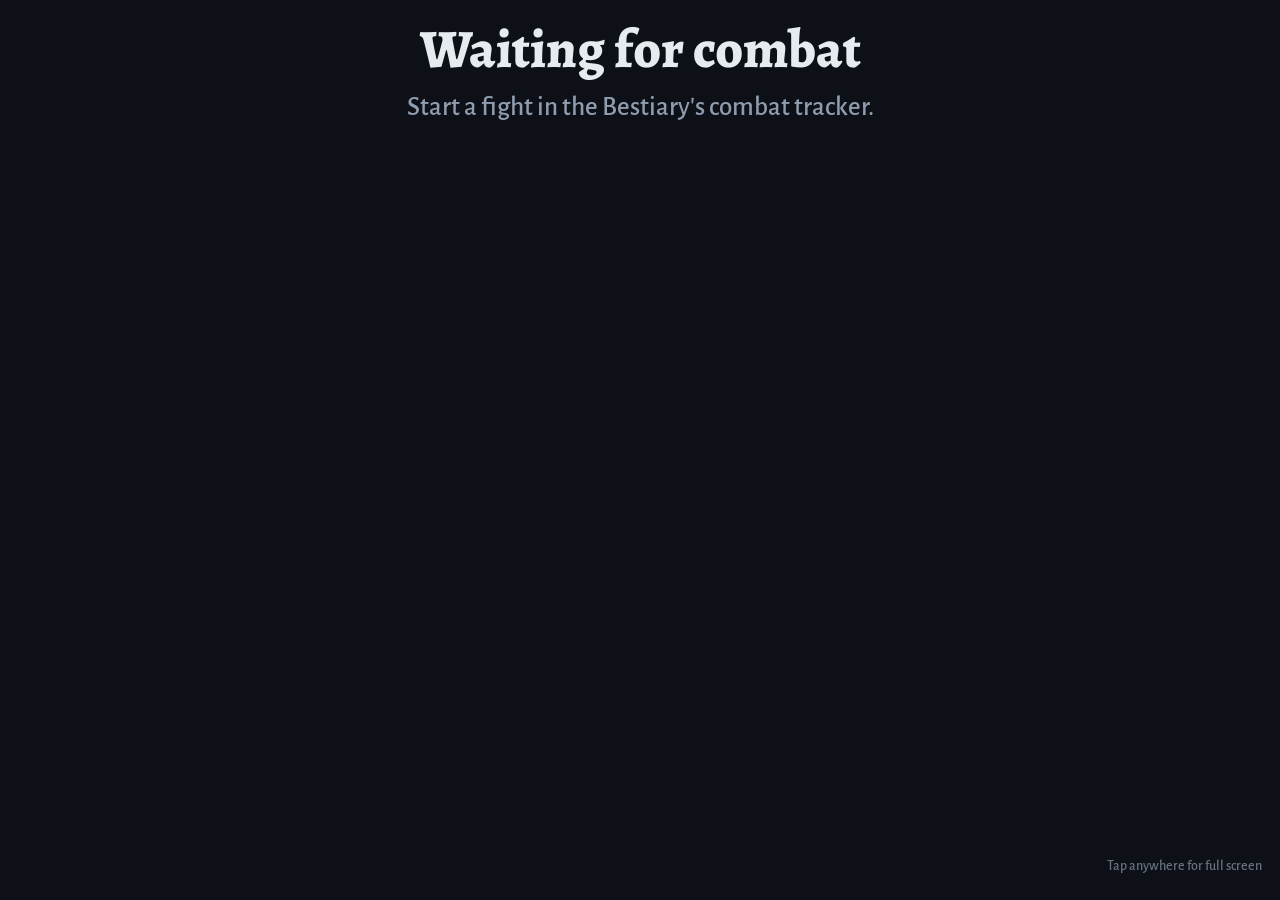
<file: player.html>
<!doctype html>
<html lang="en">
<head>
<meta charset="utf-8">
<meta name="viewport" content="width=device-width,initial-scale=1">
<meta name="theme-color" content="#0d1117">
<title>Bestiary · Player view</title>
<link rel="icon" href="icons/icon-192.png">
<style>
@font-face{font-family:"Alegreya";src:url(fonts/alegreya-latin-700-normal.woff2) format("woff2");font-weight:700;font-display:swap}
@font-face{font-family:"Alegreya";src:url(fonts/alegreya-latin-800-normal.woff2) format("woff2");font-weight:800;font-display:swap}
@font-face{font-family:"Alegreya";src:url(fonts/alegreya-latin-400-italic.woff2) format("woff2");font-weight:400;font-style:italic;font-display:swap}
@font-face{font-family:"Alegreya Sans";src:url(fonts/alegreya-sans-latin-500-normal.woff2) format("woff2");font-weight:500;font-display:swap}
@font-face{font-family:"Alegreya Sans";src:url(fonts/alegreya-sans-latin-700-normal.woff2) format("woff2");font-weight:700;font-display:swap}

:root{
  --bg:#0d1117; --row:#161d27; --line:#2a3544; --text:#e6ebf0; --muted:#8f9cad;
  --foe:#d0606c; --party:#7fa7d6; --seg-off:#252f3c;
  --serif:"Alegreya",Georgia,serif; --sans:"Alegreya Sans",system-ui,sans-serif;
  color-scheme:dark;
}
*{box-sizing:border-box}
html,body{margin:0;height:100%;background:var(--bg);color:var(--text);font-family:var(--sans);font-variant-numeric:lining-nums;overflow:hidden;cursor:default}
.wrap{height:100vh;display:grid;grid-template-rows:auto 1fr;padding:2.2vh 2.6vw;gap:2vh}

header{display:flex;align-items:baseline;gap:2.4vw;border-bottom:2px solid var(--line);padding-bottom:1.4vh}
.round{font:800 clamp(28px,4.4vh,60px)/1 var(--serif);white-space:nowrap}
.up{font:500 clamp(20px,3.2vh,44px)/1.1 var(--sans);color:var(--muted);flex:1;min-width:0;overflow:hidden;text-overflow:ellipsis;white-space:nowrap}
.up b{font:700 1.1em var(--serif);color:var(--text)}

.list{list-style:none;margin:0;padding:0;column-gap:2.4vw}
.list > .row{break-inside:avoid;margin-bottom:1.1vh}
.row{display:grid;grid-template-columns:2.6vw minmax(0,1fr) auto;align-items:center;gap:.4vh 1.2vw;padding:1.1vh 1.2vw 1.1vh .6vw;background:var(--row);border-radius:8px;border-left:.55vw solid var(--foe);min-height:6.4vh}
.row.party{border-left-color:var(--party)}
.mark{font-size:clamp(18px,3vh,40px);text-align:center;color:var(--muted)}
.row.current{outline:3px solid var(--text);outline-offset:0;background:#1e2733}
.row.current .mark{color:var(--text)}
.row.acted{opacity:.5}
.name{font:700 clamp(20px,3.3vh,46px)/1.1 var(--serif);min-width:0;overflow:hidden;text-overflow:ellipsis;white-space:nowrap}
.stage{display:flex;align-items:center;gap:1vw;justify-self:end}
.segs{display:grid;grid-template-columns:repeat(4,1fr);gap:4px;width:clamp(110px,13vw,260px)}
.segs i{height:clamp(10px,1.6vh,22px);border-radius:3px;background:var(--seg-off)}
.row.foe .segs i.on{background:var(--foe)}
.row.party .segs i.on{background:var(--party)}
.word{font:700 clamp(20px,3vh,42px)/1 var(--sans);text-align:right;letter-spacing:.01em;white-space:nowrap}
.s-wounded .word{color:#e3c27a}
.s-bloodied .word,.s-near .word{color:#e58a8a}
.s-stable .word{color:var(--muted)}
.row.s-down .name,.row.s-dead .name{text-decoration:line-through;opacity:.6}
.row.s-dying .word,.row.s-dead .word,.row.s-down .word{color:var(--foe)}
.conds{grid-column:2/-1;display:flex;flex-wrap:wrap;gap:6px}
.conds span{font:500 clamp(13px,1.8vh,24px)/1.3 var(--sans);padding:0 .6em;border:1px solid var(--line);border-radius:999px;color:var(--muted);text-transform:capitalize}
.members{grid-column:2/-1;list-style:none;margin:.6vh 0 0;padding:0;display:grid;gap:.6vh}
.members .row{background:transparent;padding:.3vh 0;min-height:0;border:0;grid-template-columns:minmax(0,1fr) auto}
.members .name{font-size:clamp(17px,2.6vh,36px)}
.members .word{font-size:clamp(17px,2.5vh,34px)}

.idle{display:grid;place-items:center;text-align:center;color:var(--muted);font:500 clamp(20px,3vh,40px)/1.4 var(--sans)}
.idle b{display:block;font:800 clamp(34px,6vh,80px)/1.1 var(--serif);color:var(--text);margin-bottom:1vh}
.lairban{margin-left:auto;font:italic 400 clamp(18px,2.8vh,38px) var(--serif);color:var(--foe)}
.pic{position:fixed;inset:0;margin:0;background:#05080c;display:grid;grid-template-rows:1fr auto;place-items:center;padding:3vh 3vw;gap:2vh;z-index:5}
.pic[hidden]{display:none}
.pic img{max-width:100%;max-height:100%;object-fit:contain;border-radius:10px;min-height:0}
.pic figcaption{font:800 clamp(28px,5vh,72px)/1.1 var(--serif);text-align:center}
.hint{position:fixed;right:1.4vw;bottom:1.2vh;font-size:14px;color:var(--muted);opacity:.7;transition:opacity .6s}
.hint.gone{opacity:0}
.backbtn{position:fixed;left:1.4vw;bottom:1.2vh;padding:10px 16px;border:1px solid var(--line);border-radius:8px;background:var(--row);color:var(--text);font:700 16px var(--sans);text-decoration:none}
@media (prefers-reduced-motion:reduce){.hint{transition:none}}
</style>
</head>
<body>
<div class="wrap" id="wrap">
  <div class="idle"><div><b>Waiting for combat</b>Start a fight in the Bestiary's combat tracker.</div></div>
</div>
<figure class="pic" id="pic" hidden><img alt=""><figcaption></figcaption></figure>
<p class="hint" id="hint">Tap anywhere for full screen</p>
<a class="backbtn" id="backBtn" href="./" hidden>Back to tracker</a>
<script src="player.js"></script>
</body>
</html>
</file>
